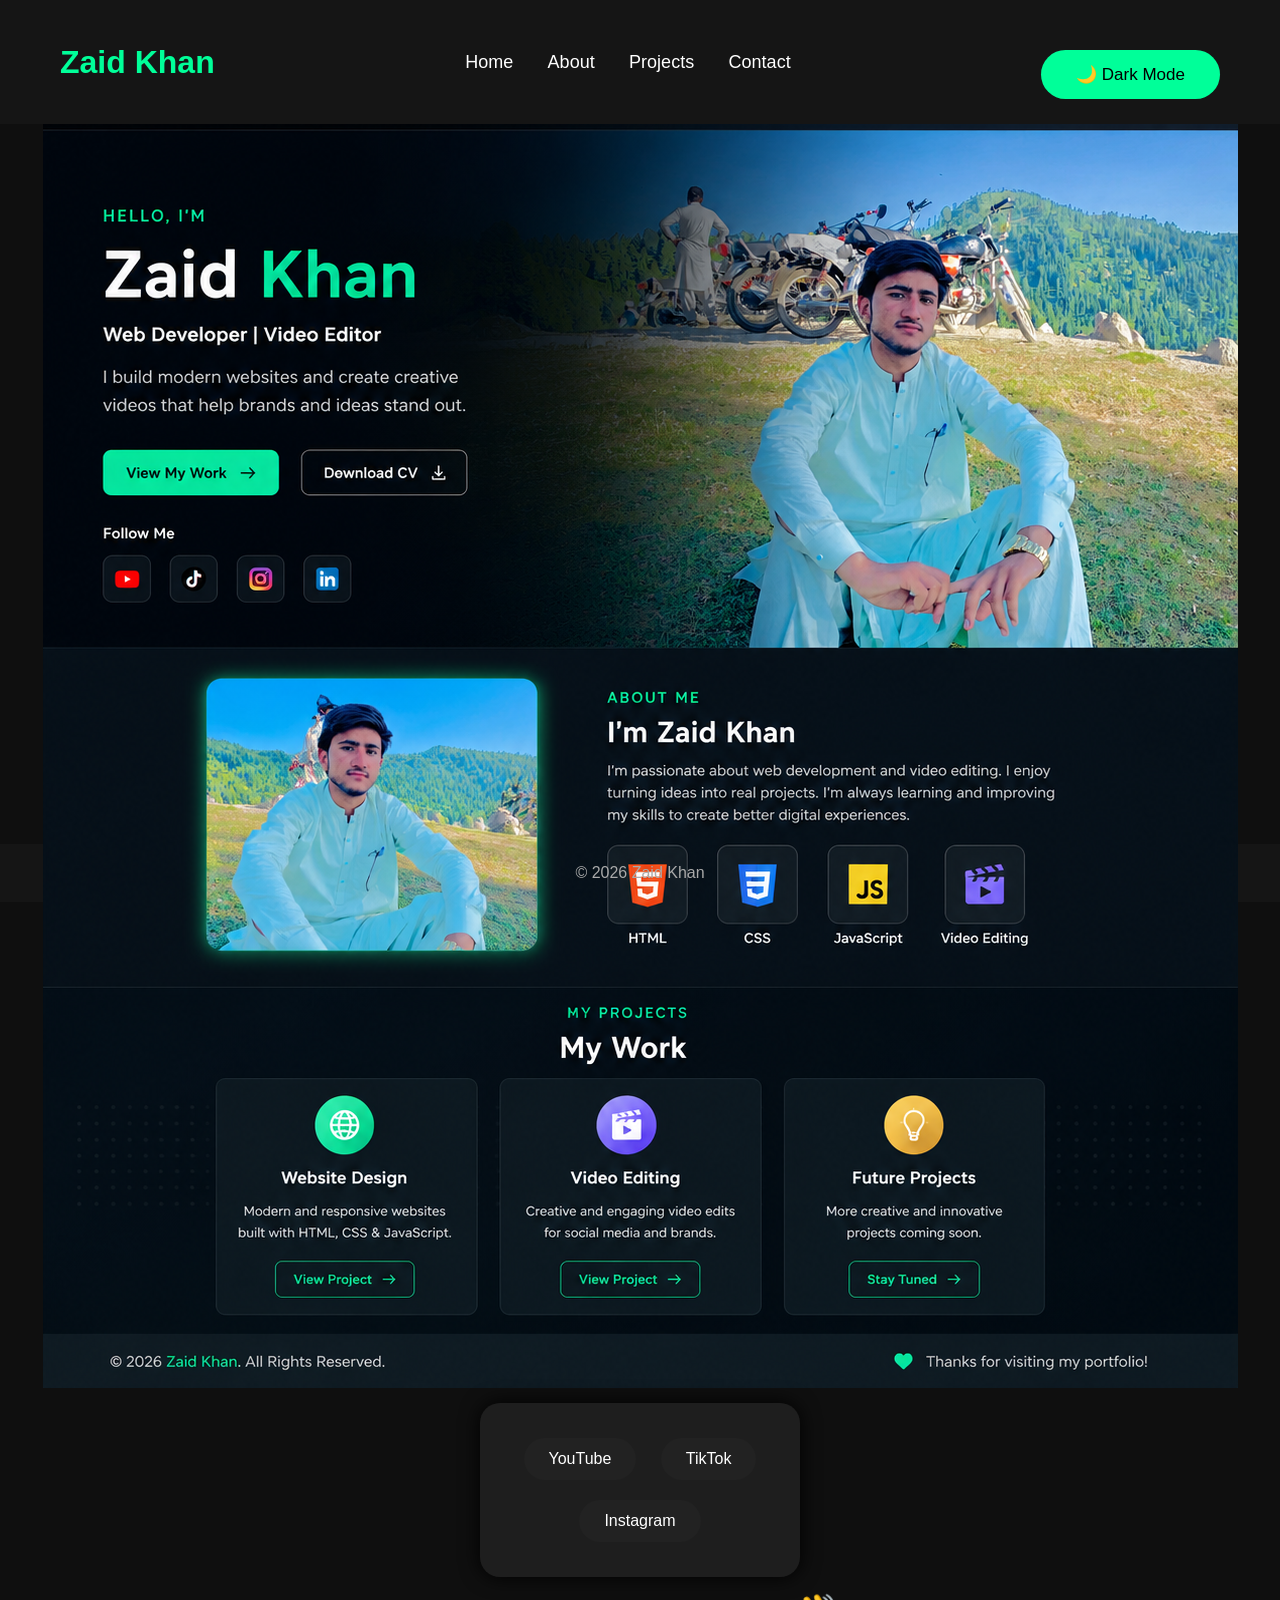
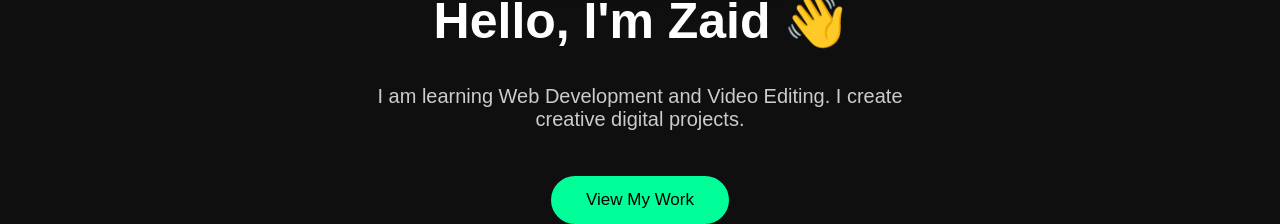
<file: index.html>
<!DOCTYPE html>
<html>
<head>
    <meta name="viewport" content="width=device-width, initial-scale=1.0">

<meta name="description" content="Zaid Khan Portfolio Website">

<link rel="icon" href="profile.jpg">
    <link rel="stylesheet" href="style.css">
    <title>Zaid Khan | Portfolio</title>
    <link rel="stylesheet" href="style.css">
</head>

<body>

<header>
    <h1>Zaid Khan</h1>

    <nav>
      
        <a href="index.html">Home</a>
        <a href="about.html">About</a>
        <a href="projects.html">Projects</a>
          <a href="contact.html">Contact</a>
    </nav>
    <button onclick="darkMode()">🌙 Dark Mode</button>
</header>


<section class="hero">
    <h2>My Skills 💻</h2>


<div class="skills">

<div class="card">
<h3>HTML</h3>
<p>Website structure jorawom</p>
</div>


<div class="card">
<h3>CSS</h3>
<p>Modern design aw styling</p>
</div>


<div class="card">
<h3>JavaScript</h3>
<p>Interactive effects jorawom</p>
</div>


<div class="card">
<h3>Video Editing</h3>
<p>Creative social media edits</p>
</div>

</div>
    <img src="profile.jpg" class="profile">


<div class="social">

<a href="#">YouTube</a>
<a href="#">TikTok</a>
<a href="#">Instagram</a>

</div>

    <h2>Hello, I'm Zaid 👋</h2>

    <p>
        I am learning Web Development and Video Editing.
        I create creative digital projects.
    </p>

    <button onclick="showMessage()">
        View My Work
    </button>

</section>


<footer>
    <p>© 2026 Zaid Khan</p>
</footer>


<script src="script.js"></script>

</body>
</html>
</file>
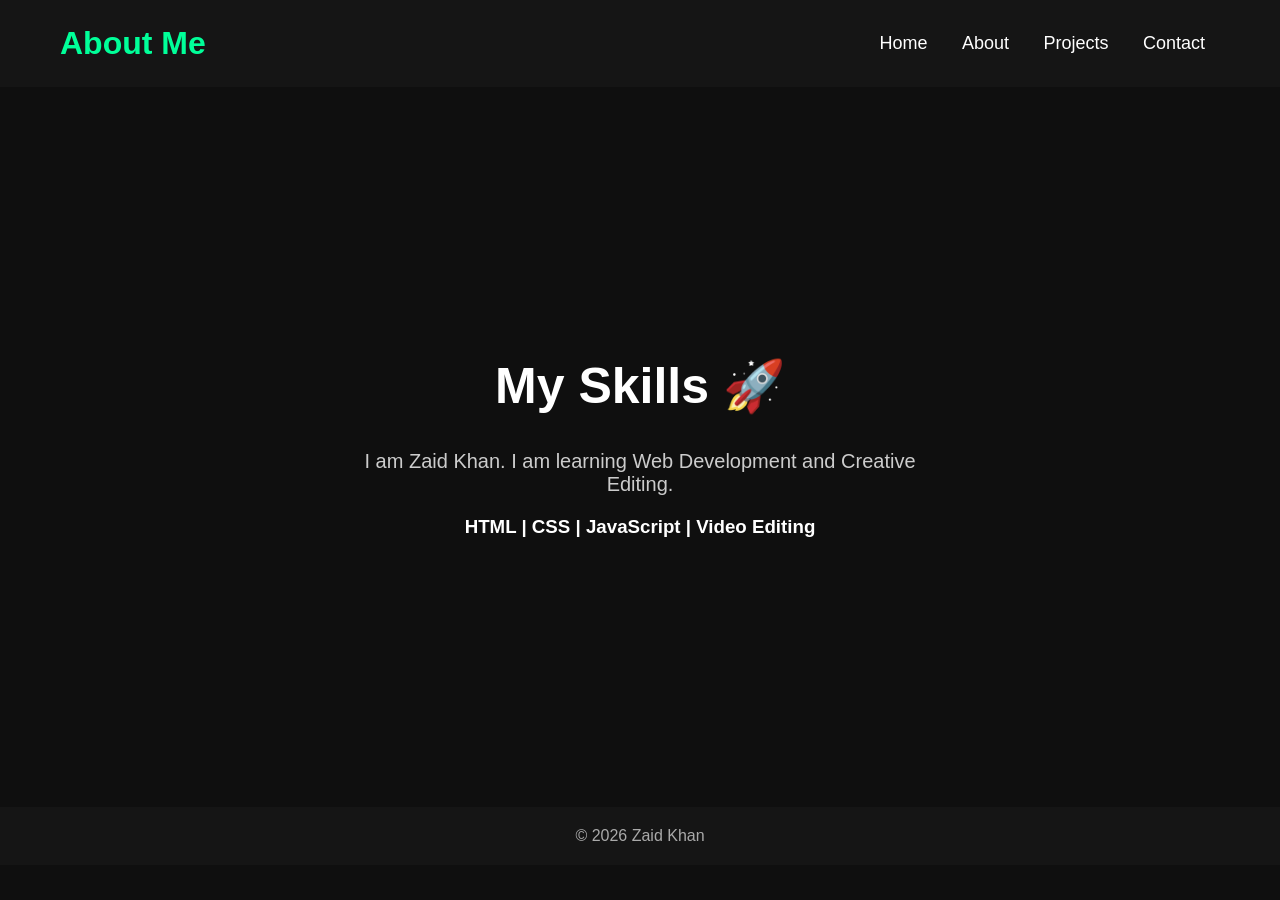
<file: About.html>
<!DOCTYPE html>
<html>

<head>
    <meta name="viewport" content="width=device-width, initial-scale=1.0">

<meta name="description" content="Zaid Khan Portfolio Website">

<link rel="icon" href="profile.jpg">
    <link rel="stylesheet" href="style.css">
<title>About Zaid Khan</title>
    <link rel="stylesheet" href="style.css">
</head>


<body>

<header>

<h1>About Me</h1>

<nav>
    
<a href="index.html">Home</a>
<a href="about.html">About</a>
<a href="projects.html">Projects</a>
<a href="contact.html">Contact</a>
</nav>

</header>


<section class="hero">

<h2>My Skills 🚀</h2>

<p>
I am Zaid Khan. 
I am learning Web Development and Creative Editing.
</p>


<h3>
HTML | CSS | JavaScript | Video Editing
</h3>


</section>


<footer>
<p>© 2026 Zaid Khan</p>
</footer>
<script src="script.js"></script>

</body>

</html>
</file>
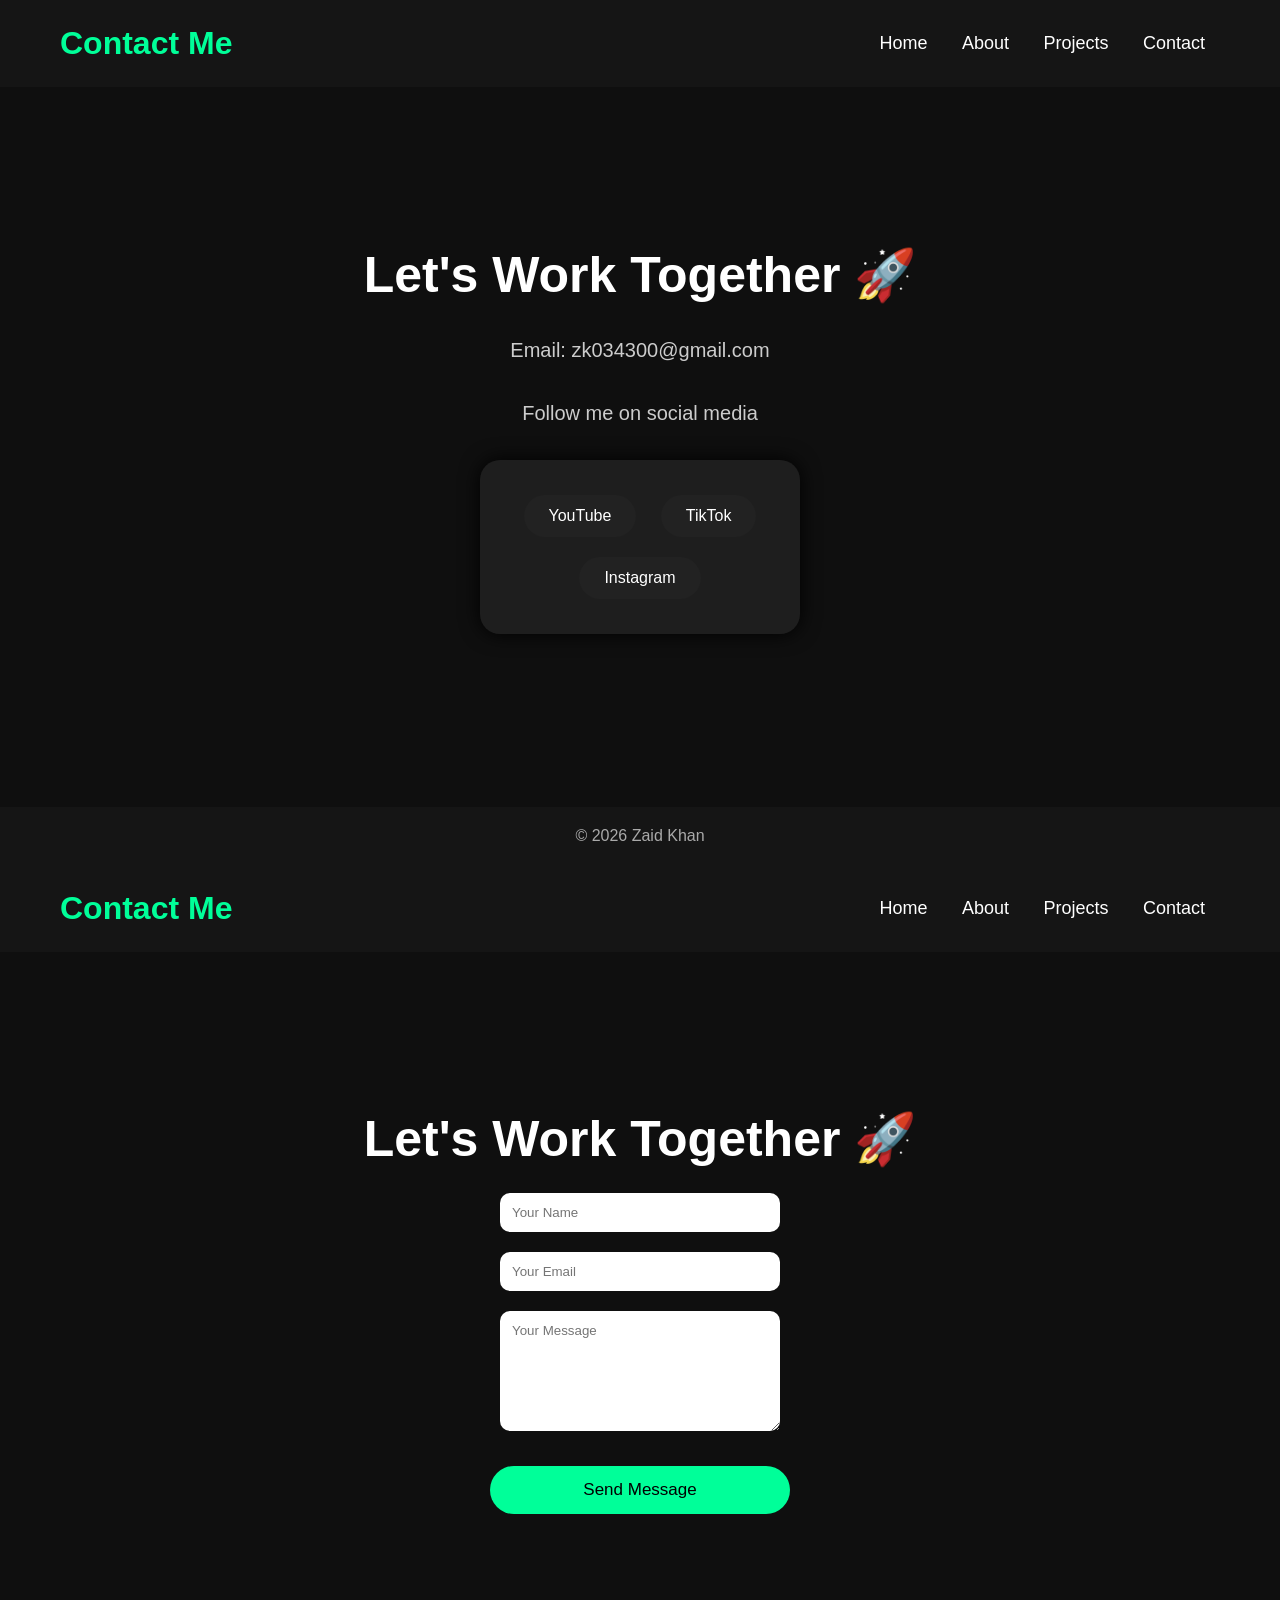
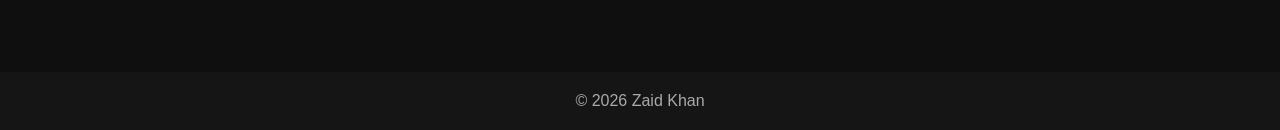
<file: contact.html>
<!DOCTYPE html>
<html>

<head>
    <meta name="viewport" content="width=device-width, initial-scale=1.0">

<meta name="description" content="Zaid Khan Portfolio Website">

<link rel="icon" href="profile.jpg">
    <link rel="stylesheet" href="style.css">
<title>Contact Zaid Khan</title>
<link rel="stylesheet" href="style.css">
</head>


<body>

<header>

<h1>Contact Me</h1>

<nav>
   
<a href="index.html">Home</a>
<a href="about.html">About</a>
<a href="projects.html">Projects</a>
<a href="contact.html">Contact</a>
</nav>

</header>


<section class="hero">

<h2>Let's Work Together 🚀</h2>

<p>Email: zk034300@gmail.com</p>

<p>Follow me on social media</p>


<div class="social">

<a href="#">YouTube</a>
<a href="#">TikTok</a>
<a href="#">Instagram</a>

</div>


</section>


<footer>

<p>© 2026 Zaid Khan</p>

</footer>
<script src="script.js"></script>


</body>

</html>
<!DOCTYPE html>
<html>

<head>

<title>Contact Me</title>

<link rel="stylesheet" href="style.css">

</head>


<body>


<header>

<h1>Contact Me</h1>

<nav>

<a href="index.html">Home</a>
<a href="about.html">About</a>
<a href="projects.html">Projects</a>
<a href="contact.html">Contact</a>

</nav>

</header>



<section class="hero">


<h2>Let's Work Together 🚀</h2>


<form>

<input type="text" placeholder="Your Name">


<input type="email" placeholder="Your Email">


<textarea placeholder="Your Message"></textarea>


<button type="submit">
Send Message
</button>


</form>


</section>



<footer>

<p>© 2026 Zaid Khan</p>

</footer>



<script src="script.js"></script>

</body>

</html>
</file>
<file: style.css>
*{
    margin:0;
    padding:0;
    box-sizing:border-box;
    font-family:Arial, sans-serif;
}


body{
    background:#111;
    color:white;
}


header{
    display:flex;
    justify-content:space-between;
    align-items:center;
    padding:20px 50px;
    background:#222;
}


nav a{
    color:white;
    text-decoration:none;
    margin-left:20px;
    font-size:18px;
}


nav a:hover{
    color:#00ff99;
}


.hero{
    height:80vh;
    display:flex;
    flex-direction:column;
    justify-content:center;
    align-items:center;
    text-align:center;
}


.hero h2{
    font-size:45px;
}


.hero p{
    margin:20px;
    font-size:20px;
}


button{
    padding:12px 25px;
    border:none;
    background:#00ff99;
    color:black;
    border-radius:20px;
    cursor:pointer;
    font-size:16px;
}


button:hover{
    transform:scale(1.1);
}


footer{
    text-align:center;
    padding:20px;
    background:#222;
}
*{
    margin:0;
    padding:0;
    box-sizing:border-box;
    font-family:'Poppins', sans-serif;
}

body{
    background:#0f0f0f;
    color:white;
}


/* Header */

header{
    display:flex;
    justify-content:space-between;
    align-items:center;
    padding:25px 60px;
    background:#151515;
    position:sticky;
    top:0;
}


header h1{
    color:#00ff99;
}


nav a{
    color:white;
    text-decoration:none;
    margin:0 15px;
    font-size:18px;
}


nav a:hover{
    color:#00ff99;
}



/* Main */

.hero{

    min-height:80vh;
    display:flex;
    justify-content:center;
    align-items:center;
    flex-direction:column;
    text-align:center;
    padding:20px;

}


.hero h2{

    font-size:50px;
    margin-bottom:15px;

}


.hero p{

    max-width:600px;
    font-size:20px;
    color:#ccc;

}


/* Button */

button{

    margin-top:25px;
    padding:14px 35px;
    border:none;
    border-radius:30px;
    background:#00ff99;
    color:black;
    font-size:17px;
    cursor:pointer;
    transition:.3s;

}


button:hover{

    transform:scale(1.1);

}



/* Cards */

.hero div{

    background:#1e1e1e;
    padding:25px;
    width:320px;
    border-radius:20px;
    margin:15px;
    box-shadow:0 0 20px #000;
    transition:.4s;

}


.hero div:hover{

    transform:translateY(-15px);

}



/* Footer */

footer{

    text-align:center;
    padding:20px;
    background:#151515;
    color:#aaa;

}



/* Mobile */

@media(max-width:700px){

header{

    flex-direction:column;

}


nav{

    margin-top:15px;

}


.hero h2{

    font-size:35px;

}

}
*{
    margin:0;
    padding:0;
    box-sizing:border-box;
    font-family:'Poppins', sans-serif;
}

body{
    background:#0f0f0f;
    color:white;
}


/* Header */

header{
    display:flex;
    justify-content:space-between;
    align-items:center;
    padding:25px 60px;
    background:#151515;
    position:sticky;
    top:0;
}


header h1{
    color:#00ff99;
}


nav a{
    color:white;
    text-decoration:none;
    margin:0 15px;
    font-size:18px;
}


nav a:hover{
    color:#00ff99;
}



/* Main */

.hero{

    min-height:80vh;
    display:flex;
    justify-content:center;
    align-items:center;
    flex-direction:column;
    text-align:center;
    padding:20px;

}


.hero h2{

    font-size:50px;
    margin-bottom:15px;

}


.hero p{

    max-width:600px;
    font-size:20px;
    color:#ccc;

}


/* Button */

button{

    margin-top:25px;
    padding:14px 35px;
    border:none;
    border-radius:30px;
    background:#00ff99;
    color:black;
    font-size:17px;
    cursor:pointer;
    transition:.3s;

}


button:hover{

    transform:scale(1.1);

}



/* Cards */

.hero div{

    background:#1e1e1e;
    padding:25px;
    width:320px;
    border-radius:20px;
    margin:15px;
    box-shadow:0 0 20px #000;
    transition:.4s;

}


.hero div:hover{

    transform:translateY(-15px);

}



/* Footer */

footer{

    text-align:center;
    padding:20px;
    background:#151515;
    color:#aaa;

}



/* Mobile */

@media(max-width:700px){

header{

    flex-direction:column;

}


nav{

    margin-top:15px;

}


.hero h2{

    font-size:35px;

}

}
.light{

    background:white;
    color:black;

}


.light header,
.light footer{

    background:#eee;

}


.light nav a{

    color:black;

}
body{

    background:#0f0f0f;
    color:white;
    opacity:0;
    transition:1s;

}
html{

    scroll-behavior:smooth;

}
.skills{

    display:flex;
    flex-wrap:wrap;
    justify-content:center;
    margin-top:30px;

}


.card{

    background:#1e1e1e;
    width:220px;
    padding:25px;
    margin:15px;
    border-radius:20px;
    transition:.3s;

}


.card:hover{

    transform:translateY(-10px);
    border:1px solid #00ff99;

}


.card h3{

    color:#00ff99;
    margin-bottom:10px;

}
.projects{

    display:flex;
    justify-content:center;
    flex-wrap:wrap;

}


.project-card{

    width:300px;
    background:#1e1e1e;
    margin:15px;
    padding:20px;
    border-radius:20px;
    transition:.3s;

}


.project-card img{

    width:100%;
    height:180px;
    object-fit:cover;
    border-radius:15px;

}


.project-card:hover{

    transform:translateY(-12px);

}


.project-card a{

    display:inline-block;
    margin-top:15px;
    padding:10px 20px;
    background:#00ff99;
    color:black;
    text-decoration:none;
    border-radius:20px;

}
form{

display:flex;
flex-direction:column;
width:300px;

}


input, textarea{

margin:10px;
padding:12px;
border-radius:10px;
border:none;

}


textarea{

height:120px;

}
.social{

margin-top:25px;

}


.social a{

display:inline-block;
text-decoration:none;
color:white;
background:#222;
padding:12px 25px;
margin:10px;
border-radius:25px;
transition:.3s;

}


.social a:hover{

background:#00ff99;
color:black;
transform:scale(1.1);

}
/* Mobile Responsive */

@media(max-width:768px){

header{

    flex-direction:column;
    padding:20px;

}


nav{

    margin-top:15px;

}


nav a{

    display:inline-block;
    margin:8px;

}


.hero h2{

    font-size:32px;

}


.hero p{

    font-size:16px;
    padding:10px;

}


.profile{

    width:130px;
    height:130px;

}


.projects,
.skills{

    flex-direction:column;
    align-items:center;

}


.project-card,
.card{

    width:90%;

}


.social a{

    margin:5px;
    padding:10px 15px;

}


}
</file>
